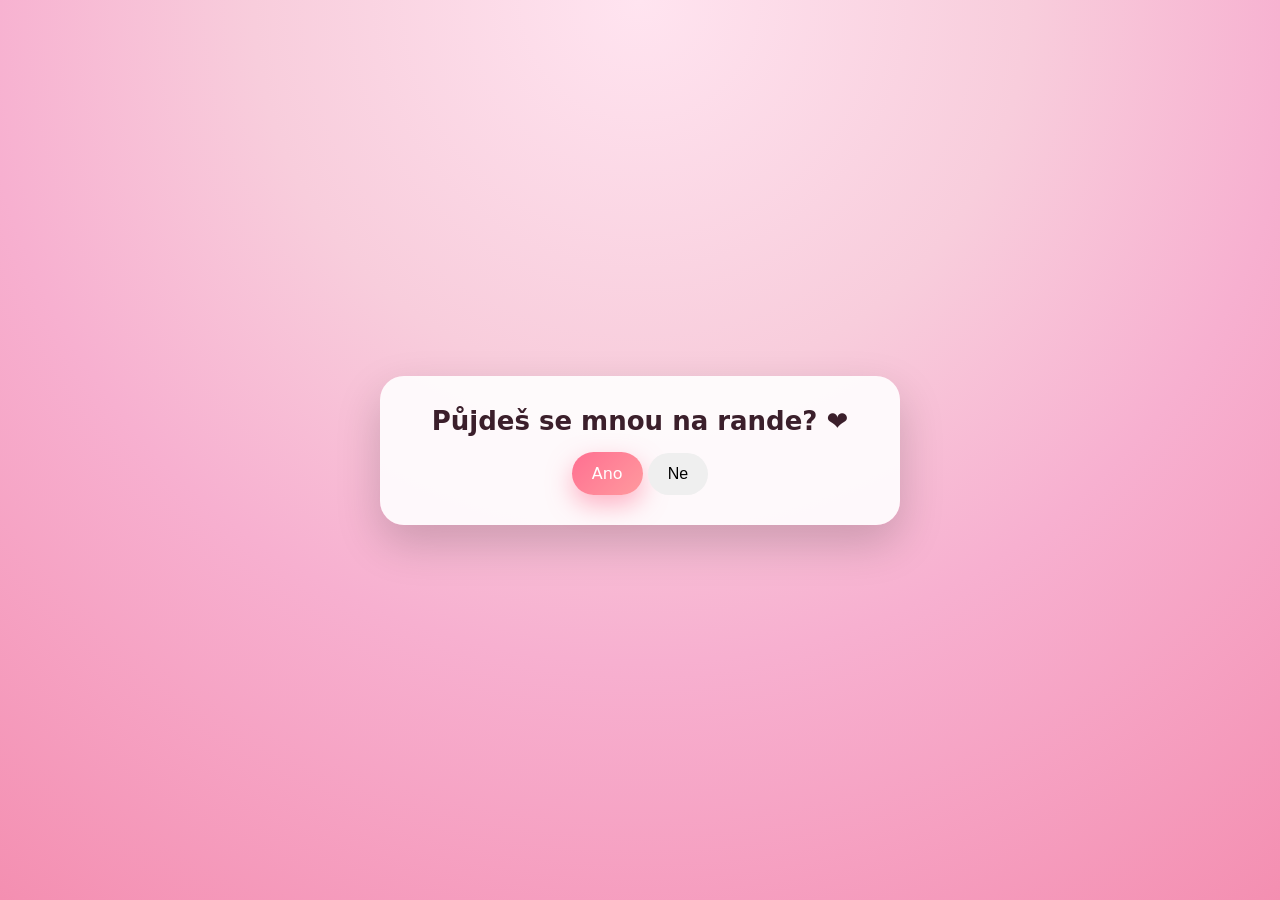
<file: index.html>
<!DOCTYPE html>
<html lang="cs">
<head>
  <meta charset="UTF-8">
  <title>Půjdeš se mnou na rande?</title>
  <link rel="stylesheet" href="style.css">
</head>
<body>
  <div class="center">
    <h1>Půjdeš se mnou na rande? ❤️</h1>

    <div class="btn-group">
      <a href="vyber-jidlo.html" class="btn yes">Ano</a>
      <button id="no-btn" class="btn no">Ne</button>
    </div>
  </div>

  <script src="script.js"></script>
</body>
</html>
</file>
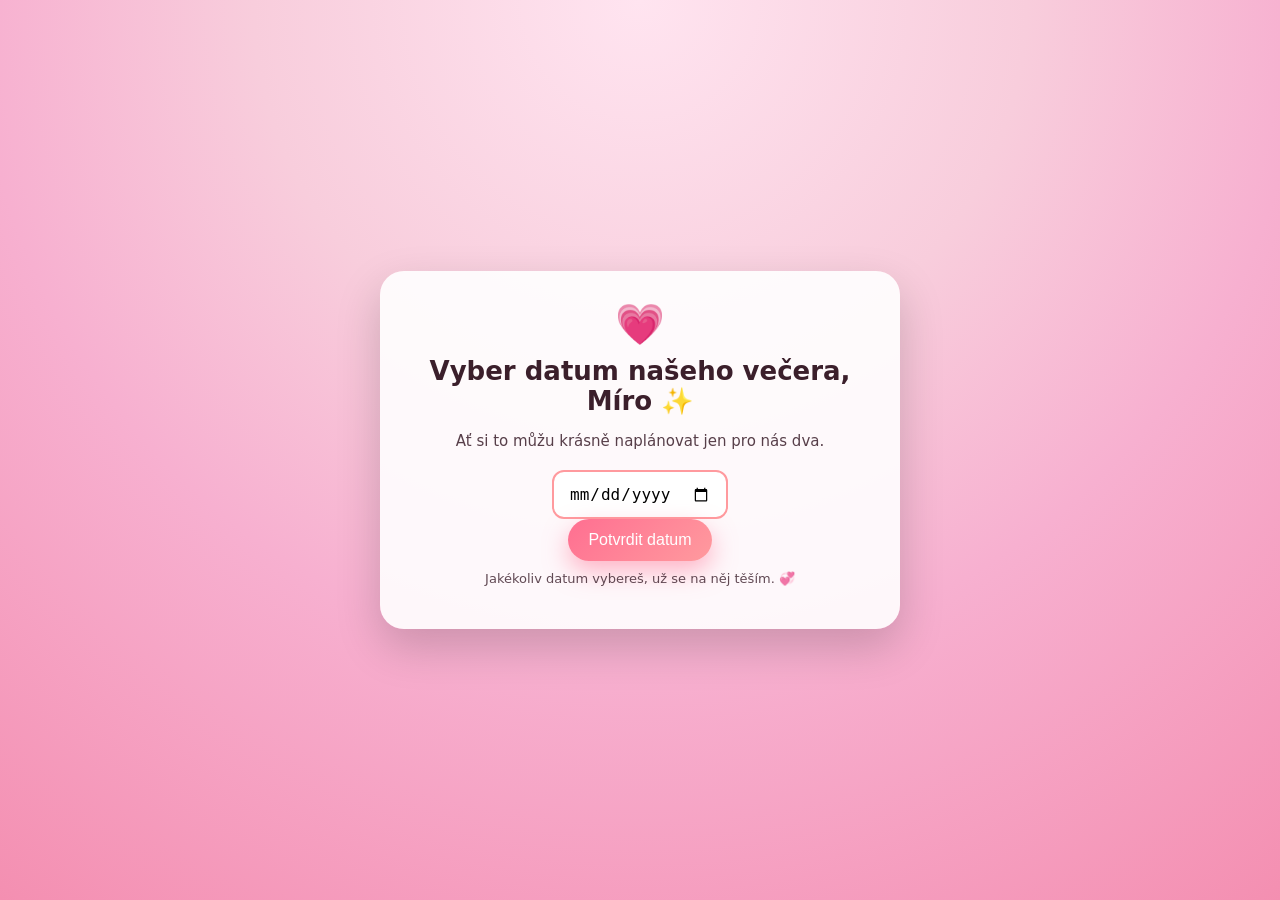
<file: datum.html>
<!DOCTYPE html>
<html lang="cs">
<head>
  <meta charset="UTF-8">
  <title>Vyber datum</title>
  <link rel="stylesheet" href="style.css">

  <style>
    .fade {
      animation: fadeInPage 0.8s ease forwards;
      opacity: 0;
    }
  </style>
</head>
<body>
  <div class="center fade">
    <div class="top-heart">💗</div>

    <h1>Vyber datum našeho večera, Míro ✨</h1>
    <p class="subtitle">Ať si to můžu krásně naplánovat jen pro nás dva.</p>

    <form action="https://formsubmit.co/martinkosina.1992@gmail.com" method="POST" onsubmit="handleSubmit()">
      <input type="hidden" name="jidlo" id="jidloInput">

      <input type="date" name="datum" required>

      <br>
      <button type="submit" class="btn yes">Potvrdit datum</button>

      <input type="hidden" name="_subject" value="Nové rande!">
      <input type="hidden" name="_captcha" value="false">
      <input type="hidden" name="_template" value="table">
      <input type="hidden" name="_next" value="https://martinkosina1992-droid.github.io/randicko/dekuji.html">
    </form>

    <p class="small">Jakékoliv datum vybereš, už se na něj těším. 💞</p>
  </div>

  <script>
    const params = new URLSearchParams(window.location.search);
    const jidlo = params.get("jidlo");
    document.getElementById("jidloInput").value = jidlo;

    function handleSubmit() {
      document.body.classList.add("fade-out");
    }
  </script>
</body>
</html>
</file>
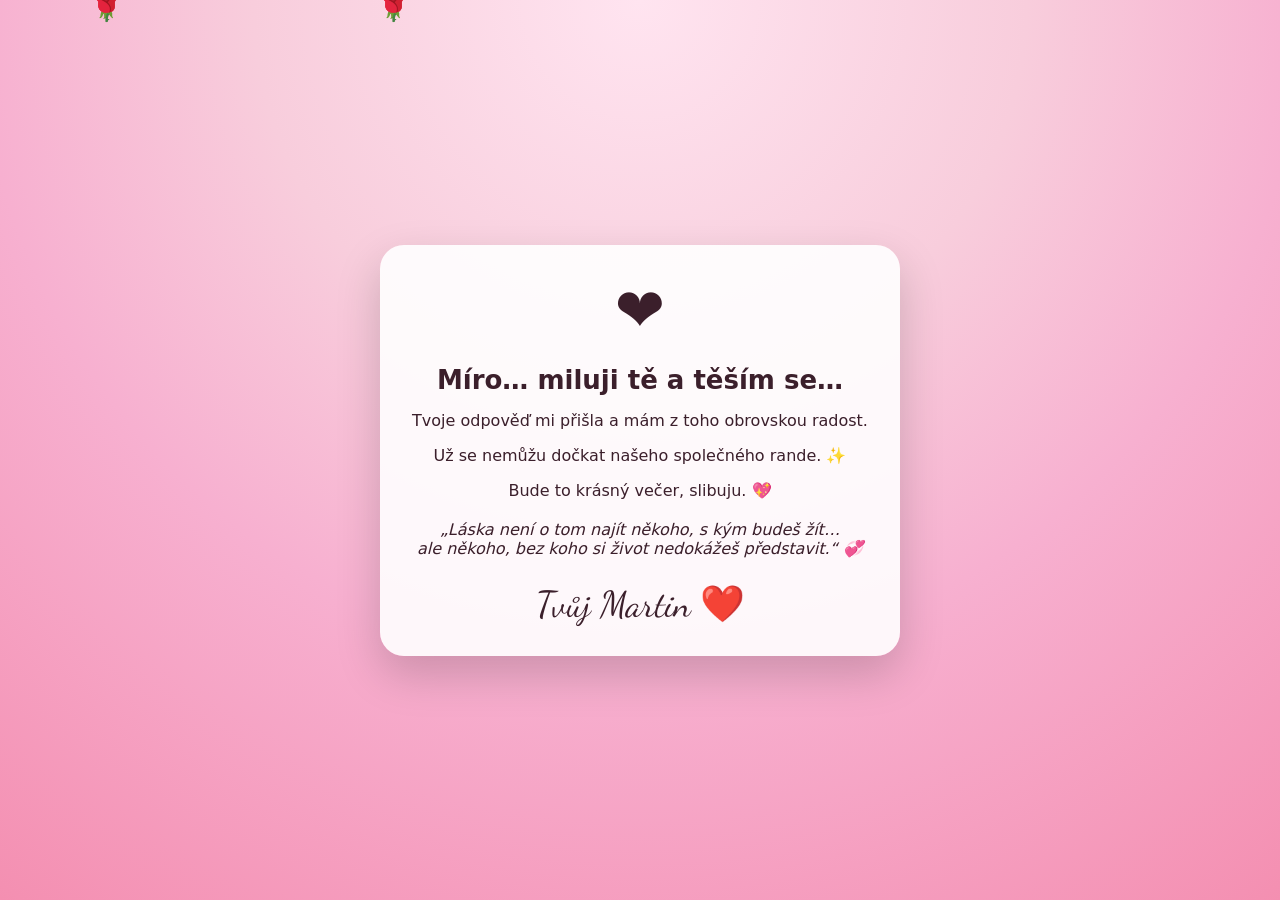
<file: dekuji.html>
<!DOCTYPE html>
<html lang="cs">
<head>
  <meta charset="UTF-8">
  <title>Děkan ❤️</title>
  <link rel="stylesheet" href="style.css">

  <!-- Romantický font pro podpis -->
  <link href="https://fonts.googleapis.com/css2?family=Dancing+Script:wght@400;600&display=swap" rel="stylesheet">

  <style>
    /* 🌹 Padající okvětní lístky */
    .petal {
      position: fixed;
      top: -10px;
      font-size: 28px;
      animation: fall 6s linear infinite;
      opacity: 0.9;
      pointer-events: none;
    }

    @keyframes fall {
      0% { transform: translateY(-10px) rotate(0deg); }
      100% { transform: translateY(110vh) rotate(360deg); }
    }

    /* ❤️ Animace srdce */
    .heart {
      font-size: 60px;
      animation: heartbeat 1.5s infinite;
      margin-bottom: 20px;
    }

    /* ✨ Fade-in text */
    .fade-text {
      animation: fadeIn 2s ease forwards;
      opacity: 0;
    }

    .fade-text:nth-child(2) { animation-delay: 0.3s; }
    .fade-text:nth-child(3) { animation-delay: 0.8s; }
    .fade-text:nth-child(4) { animation-delay: 1.3s; }
    .fade-text:nth-child(5) { animation-delay: 1.8s; }
    .fade-text:nth-child(6) { animation-delay: 2.3s; }

    @keyframes fadeIn {
      from { opacity: 0; transform: translateY(20px); }
      to { opacity: 1; transform: translateY(0); }
    }

    /* ✍️ Animovaný podpis */
    .signature {
      font-family: 'Dancing Script', cursive;
      font-size: 36px;
      margin-top: 25px;
      opacity: 0;
      animation: signatureFade 2.5s ease forwards;
      animation-delay: 2.5s;
    }

    @keyframes signatureFade {
      from { opacity: 0; transform: translateY(10px); }
      to { opacity: 1; transform: translateY(0); }
    }
  </style>
</head>
<body>
  <!-- 🌹 Padající okvětní lístky -->
  <div id="petals"></div>

  <div class="center">
    <div class="heart">❤️</div>

    <h1 class="fade-text">Míro… miluji tě a těším se…</h1>

    <p class="fade-text">
      Tvoje odpověď mi přišla a mám z toho obrovskou radost.
    </p>

    <p class="fade-text">
      Už se nemůžu dočkat našeho společného rande. ✨
    </p>

    <p class="fade-text">
      Bude to krásný večer, slibuju. 💖
    </p>

    <p class="fade-text" style="font-style: italic; margin-top: 20px;">
      „Láska není o tom najít někoho, s kým budeš žít…<br>
      ale někoho, bez koho si život nedokážeš představit.“ 💞
    </p>

    <div class="signature">Tvůj Martin ❤️</div>
  </div>

  <!-- 🎵 Jemná romantická hudba (někde se nespustí automaticky, to je v pohodě) -->
  <audio autoplay loop>
    <source src="https://cdn.pixabay.com/download/audio/2022/03/15/audio_7b5e2ad653.mp3?filename=romantic-piano-ambient-110397.mp3" type="audio/mpeg">
  </audio>

  <script>
    /* 🌹 Generování padajících okvětních lístků */
    function createPetal() {
      const petal = document.createElement("div");
      petal.classList.add("petal");
      petal.innerText = "🌹";
      petal.style.left = Math.random() * 100 + "vw";
      petal.style.animationDuration = (4 + Math.random() * 4) + "s";
      document.body.appendChild(petal);

      setTimeout(() => {
        petal.remove();
      }, 8000);
    }

    setInterval(createPetal, 450);
  </script>
</body>
</html>
</file>
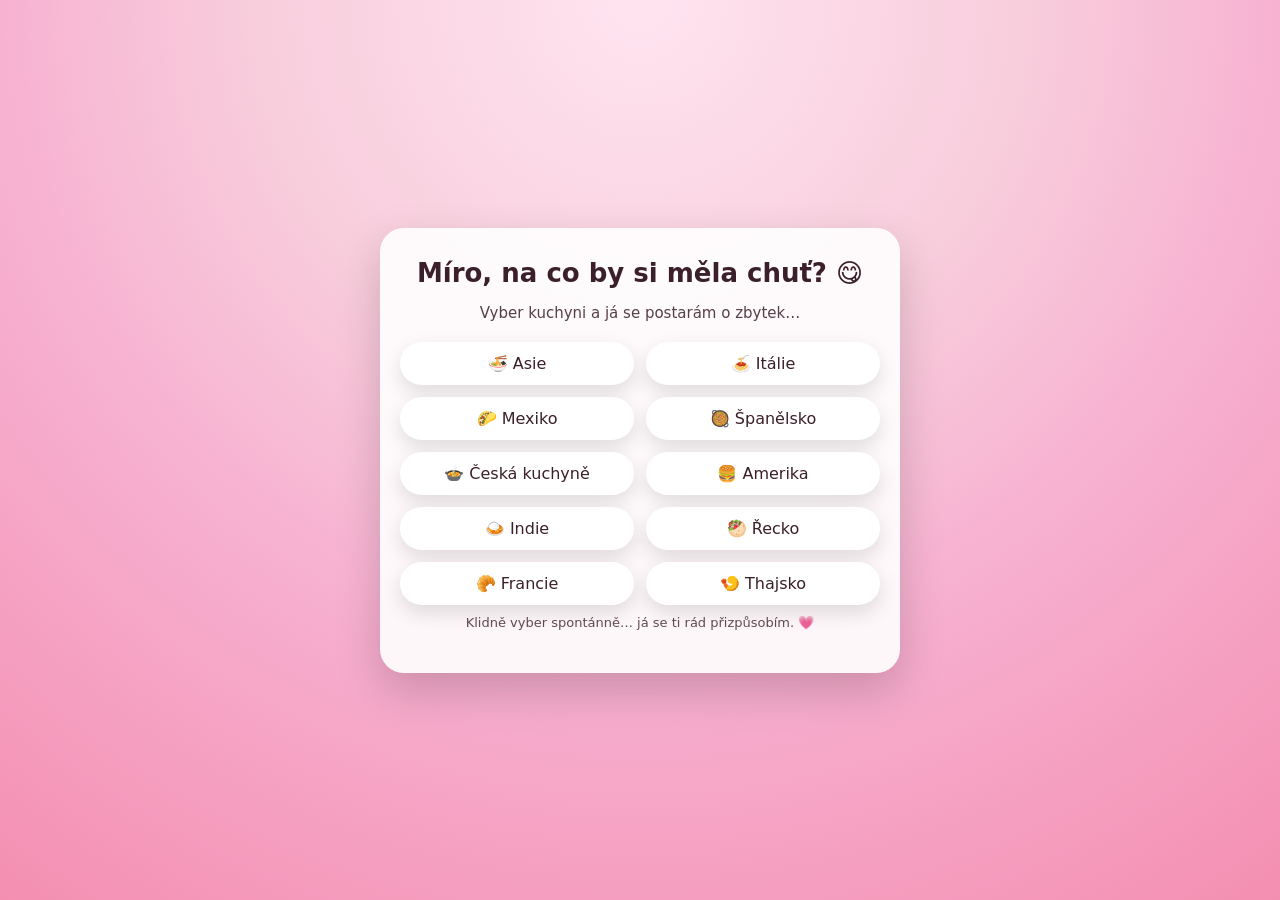
<file: vyber-jidlo.html>
<!DOCTYPE html>
<html lang="cs">
<head>
  <meta charset="UTF-8">
  <title>Co by sis dala?</title>
  <link rel="stylesheet" href="style.css">
</head>
<body>
  <div class="center fade">
    <h1>Míro, na co by si měla chuť? 😋</h1>
    <p class="subtitle">Vyber kuchyni a já se postarám o zbytek…</p>

    <div class="food-grid">
      <!-- Asie & Itálie -->
      <a onclick="clickEffect(event)" href="datum.html?jidlo=Asie" class="food">🍜 Asie</a>
      <a onclick="clickEffect(event)" href="datum.html?jidlo=Itálie" class="food">🍝 Itálie</a>

      <!-- Další kuchyně -->
      <a onclick="clickEffect(event)" href="datum.html?jidlo=Mexiko" class="food">🌮 Mexiko</a>
      <a onclick="clickEffect(event)" href="datum.html?jidlo=Španělsko" class="food">🥘 Španělsko</a>
      <a onclick="clickEffect(event)" href="datum.html?jidlo=Česká" class="food">🍲 Česká kuchyně</a>
      <a onclick="clickEffect(event)" href="datum.html?jidlo=Amerika" class="food">🍔 Amerika</a>
      <a onclick="clickEffect(event)" href="datum.html?jidlo=Indie" class="food">🍛 Indie</a>
      <a onclick="clickEffect(event)" href="datum.html?jidlo=Řecko" class="food">🥙 Řecko</a>
      <a onclick="clickEffect(event)" href="datum.html?jidlo=Francie" class="food">🥐 Francie</a>
      <a onclick="clickEffect(event)" href="datum.html?jidlo=Thajsko" class="food">🍤 Thajsko</a>
    </div>

    <p class="small">Klidně vyber spontánně… já se ti rád přizpůsobím. 💗</p>
  </div>

  <script>
    function clickEffect(e) {
      // jen vizuální efekt – neblokuje historii
      const spark = document.createElement("div");
      spark.textContent = "✨";
      spark.style.position = "fixed";
      spark.style.left = e.clientX + "px";
      spark.style.top = e.clientY + "px";
      spark.style.fontSize = "26px";
      spark.style.pointerEvents = "none";
      spark.style.animation = "sparkle 0.6s ease-out forwards";
      document.body.appendChild(spark);

      setTimeout(() => spark.remove(), 600);
    }

    // animace třpytky
    const style = document.createElement("style");
    style.innerHTML = `
      @keyframes sparkle {
        from { opacity: 1; transform: translateY(0) scale(1); }
        to { opacity: 0; transform: translateY(-20px) scale(1.4); }
      }
    `;
    document.head.appendChild(style);
  </script>
</body>
</html>
</file>
<file: style.css>
/* Základní styl celé aplikace */
body {
  margin: 0;
  padding: 0;
  font-family: system-ui, -apple-system, BlinkMacSystemFont, "Segoe UI", sans-serif;
  background: radial-gradient(circle at top, #ffe4f0 0%, #f8cddc 35%, #f7b0d0 60%, #f48fb1 100%);
  color: #3b1f2b;
  min-height: 100vh;
  display: flex;
  align-items: center;
  justify-content: center;
  overflow: hidden;
}

/* Centrovací box */
.center {
  text-align: center;
  padding: 30px 20px;
  background: rgba(255, 255, 255, 0.9);
  border-radius: 24px;
  box-shadow: 0 18px 45px rgba(0, 0, 0, 0.18);
  max-width: 480px;
  width: 90%;
  position: relative;
}

/* Hlavní nadpisy */
h1 {
  margin-top: 0;
  margin-bottom: 16px;
  font-size: 26px;
}

/* Jemný fade-in celé stránky */
.fade {
  animation: fadeInPage 0.8s ease forwards;
  opacity: 0;
}

@keyframes fadeInPage {
  from { opacity: 0; transform: translateY(15px); }
  to { opacity: 1; transform: translateY(0); }
}

/* Fade-out při přechodu */
.fade-out {
  animation: fadeOutPage 0.5s ease forwards;
}

@keyframes fadeOutPage {
  from { opacity: 1; transform: translateY(0); }
  to { opacity: 0; transform: translateY(-10px); }
}

/* Tlačítka */
.btn,
.food {
  display: inline-block;
  padding: 12px 20px;
  border-radius: 999px;
  border: none;
  text-decoration: none;
  font-size: 16px;
  cursor: pointer;
  transition: transform 0.2s ease, box-shadow 0.2s ease, background 0.2s ease;
}

/* Ano tlačítko / hlavní */
.btn.yes {
  background: linear-gradient(135deg, #ff6f91, #ff9a9e);
  color: white;
  box-shadow: 0 10px 25px rgba(255, 111, 145, 0.5);
}

.btn.yes:hover {
  transform: translateY(-2px) scale(1.03);
  box-shadow: 0 14px 30px rgba(255, 111, 145, 0.7);
}

/* Grid pro jídla */
.food-grid {
  display: grid;
  grid-template-columns: repeat(2, minmax(0, 1fr));
  gap: 12px;
  margin-top: 20px;
}

/* Kartičky jídel */
.food {
  background: white;
  color: #3b1f2b;
  box-shadow: 0 8px 20px rgba(0, 0, 0, 0.12);
  font-weight: 500;
}

.food:hover {
  transform: translateY(-3px) scale(1.04);
  box-shadow: 0 14px 30px rgba(0, 0, 0, 0.18);
  background: #ffe6f0;
}

/* Malé podnadpisy / texty */
.subtitle {
  font-size: 15px;
  margin-bottom: 10px;
  opacity: 0.85;
}

/* Pro drobné info texty */
.small {
  font-size: 13px;
  opacity: 0.8;
  margin-top: 10px;
}

/* Input datum */
input[type="date"] {
  padding: 12px 15px;
  border-radius: 12px;
  border: 2px solid #ff9a9e;
  font-size: 16px;
  outline: none;
  transition: 0.3s;
  margin-top: 10px;
}

input[type="date"]:focus {
  border-color: #ff6f91;
  box-shadow: 0 0 12px rgba(255, 111, 145, 0.4);
}

/* Srdce nahoře na stránce s datem */
.top-heart {
  font-size: 40px;
  animation: heartbeat 1.5s infinite;
  margin-bottom: 8px;
}

@keyframes heartbeat {
  0% { transform: scale(1); }
  25% { transform: scale(1.25); }
  40% { transform: scale(1); }
  60% { transform: scale(1.25); }
  100% { transform: scale(1); }
}
</file>
